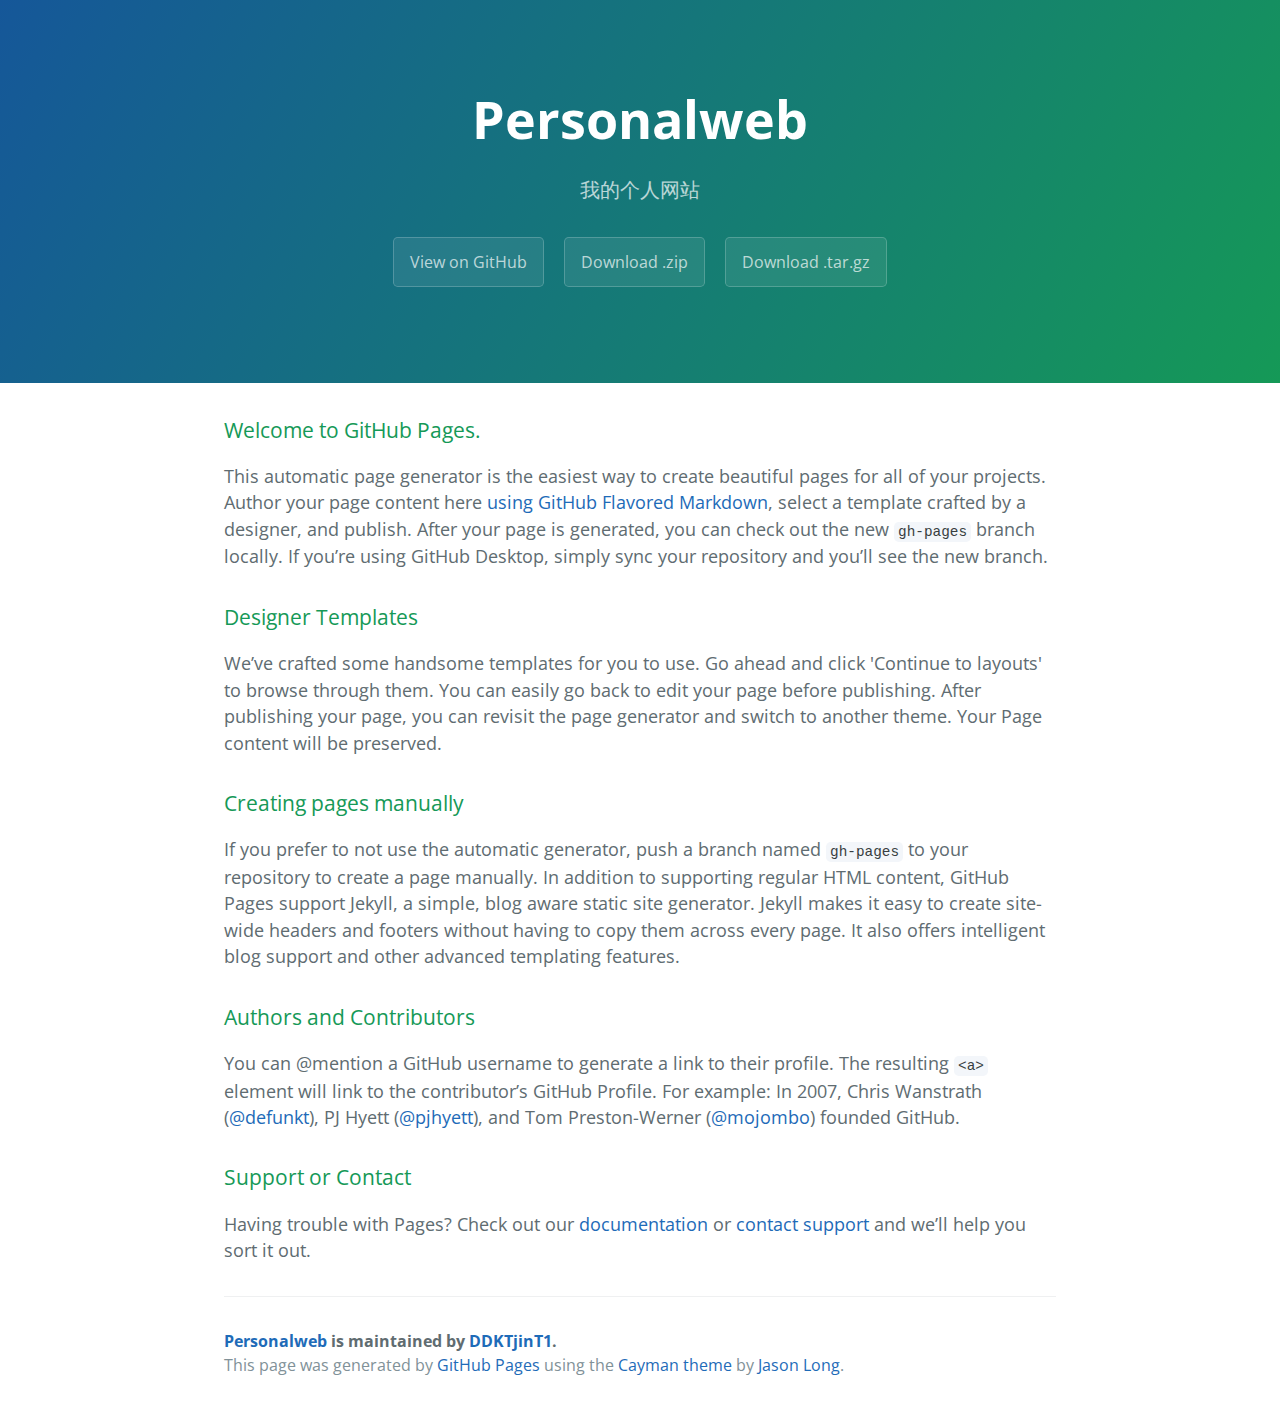
<file: index.html>
<!DOCTYPE html>
<html lang="en-us">
  <head>
    <meta charset="UTF-8">
    <title>Personalweb by DDKTjinT1</title>
    <meta name="viewport" content="width=device-width, initial-scale=1">
    <link rel="stylesheet" type="text/css" href="stylesheets/normalize.css" media="screen">
    <link href='https://fonts.googleapis.com/css?family=Open+Sans:400,700' rel='stylesheet' type='text/css'>
    <link rel="stylesheet" type="text/css" href="stylesheets/stylesheet.css" media="screen">
    <link rel="stylesheet" type="text/css" href="stylesheets/github-light.css" media="screen">
  </head>
  <body>
    <section class="page-header">
      <h1 class="project-name">Personalweb</h1>
      <h2 class="project-tagline">我的个人网站</h2>
      <a href="https://github.com/DDKTjinT1/personalWeb" class="btn">View on GitHub</a>
      <a href="https://github.com/DDKTjinT1/personalWeb/zipball/master" class="btn">Download .zip</a>
      <a href="https://github.com/DDKTjinT1/personalWeb/tarball/master" class="btn">Download .tar.gz</a>
    </section>

    <section class="main-content">
      <h3>
<a id="welcome-to-github-pages" class="anchor" href="#welcome-to-github-pages" aria-hidden="true"><span aria-hidden="true" class="octicon octicon-link"></span></a>Welcome to GitHub Pages.</h3>

<p>This automatic page generator is the easiest way to create beautiful pages for all of your projects. Author your page content here <a href="https://guides.github.com/features/mastering-markdown/">using GitHub Flavored Markdown</a>, select a template crafted by a designer, and publish. After your page is generated, you can check out the new <code>gh-pages</code> branch locally. If you’re using GitHub Desktop, simply sync your repository and you’ll see the new branch.</p>

<h3>
<a id="designer-templates" class="anchor" href="#designer-templates" aria-hidden="true"><span aria-hidden="true" class="octicon octicon-link"></span></a>Designer Templates</h3>

<p>We’ve crafted some handsome templates for you to use. Go ahead and click 'Continue to layouts' to browse through them. You can easily go back to edit your page before publishing. After publishing your page, you can revisit the page generator and switch to another theme. Your Page content will be preserved.</p>

<h3>
<a id="creating-pages-manually" class="anchor" href="#creating-pages-manually" aria-hidden="true"><span aria-hidden="true" class="octicon octicon-link"></span></a>Creating pages manually</h3>

<p>If you prefer to not use the automatic generator, push a branch named <code>gh-pages</code> to your repository to create a page manually. In addition to supporting regular HTML content, GitHub Pages support Jekyll, a simple, blog aware static site generator. Jekyll makes it easy to create site-wide headers and footers without having to copy them across every page. It also offers intelligent blog support and other advanced templating features.</p>

<h3>
<a id="authors-and-contributors" class="anchor" href="#authors-and-contributors" aria-hidden="true"><span aria-hidden="true" class="octicon octicon-link"></span></a>Authors and Contributors</h3>

<p>You can @mention a GitHub username to generate a link to their profile. The resulting <code>&lt;a&gt;</code> element will link to the contributor’s GitHub Profile. For example: In 2007, Chris Wanstrath (<a href="https://github.com/defunkt" class="user-mention">@defunkt</a>), PJ Hyett (<a href="https://github.com/pjhyett" class="user-mention">@pjhyett</a>), and Tom Preston-Werner (<a href="https://github.com/mojombo" class="user-mention">@mojombo</a>) founded GitHub.</p>

<h3>
<a id="support-or-contact" class="anchor" href="#support-or-contact" aria-hidden="true"><span aria-hidden="true" class="octicon octicon-link"></span></a>Support or Contact</h3>

<p>Having trouble with Pages? Check out our <a href="https://help.github.com/pages">documentation</a> or <a href="https://github.com/contact">contact support</a> and we’ll help you sort it out.</p>

      <footer class="site-footer">
        <span class="site-footer-owner"><a href="https://github.com/DDKTjinT1/personalWeb">Personalweb</a> is maintained by <a href="https://github.com/DDKTjinT1">DDKTjinT1</a>.</span>

        <span class="site-footer-credits">This page was generated by <a href="https://pages.github.com">GitHub Pages</a> using the <a href="https://github.com/jasonlong/cayman-theme">Cayman theme</a> by <a href="https://twitter.com/jasonlong">Jason Long</a>.</span>
      </footer>

    </section>

  
  </body>
</html>
</file>
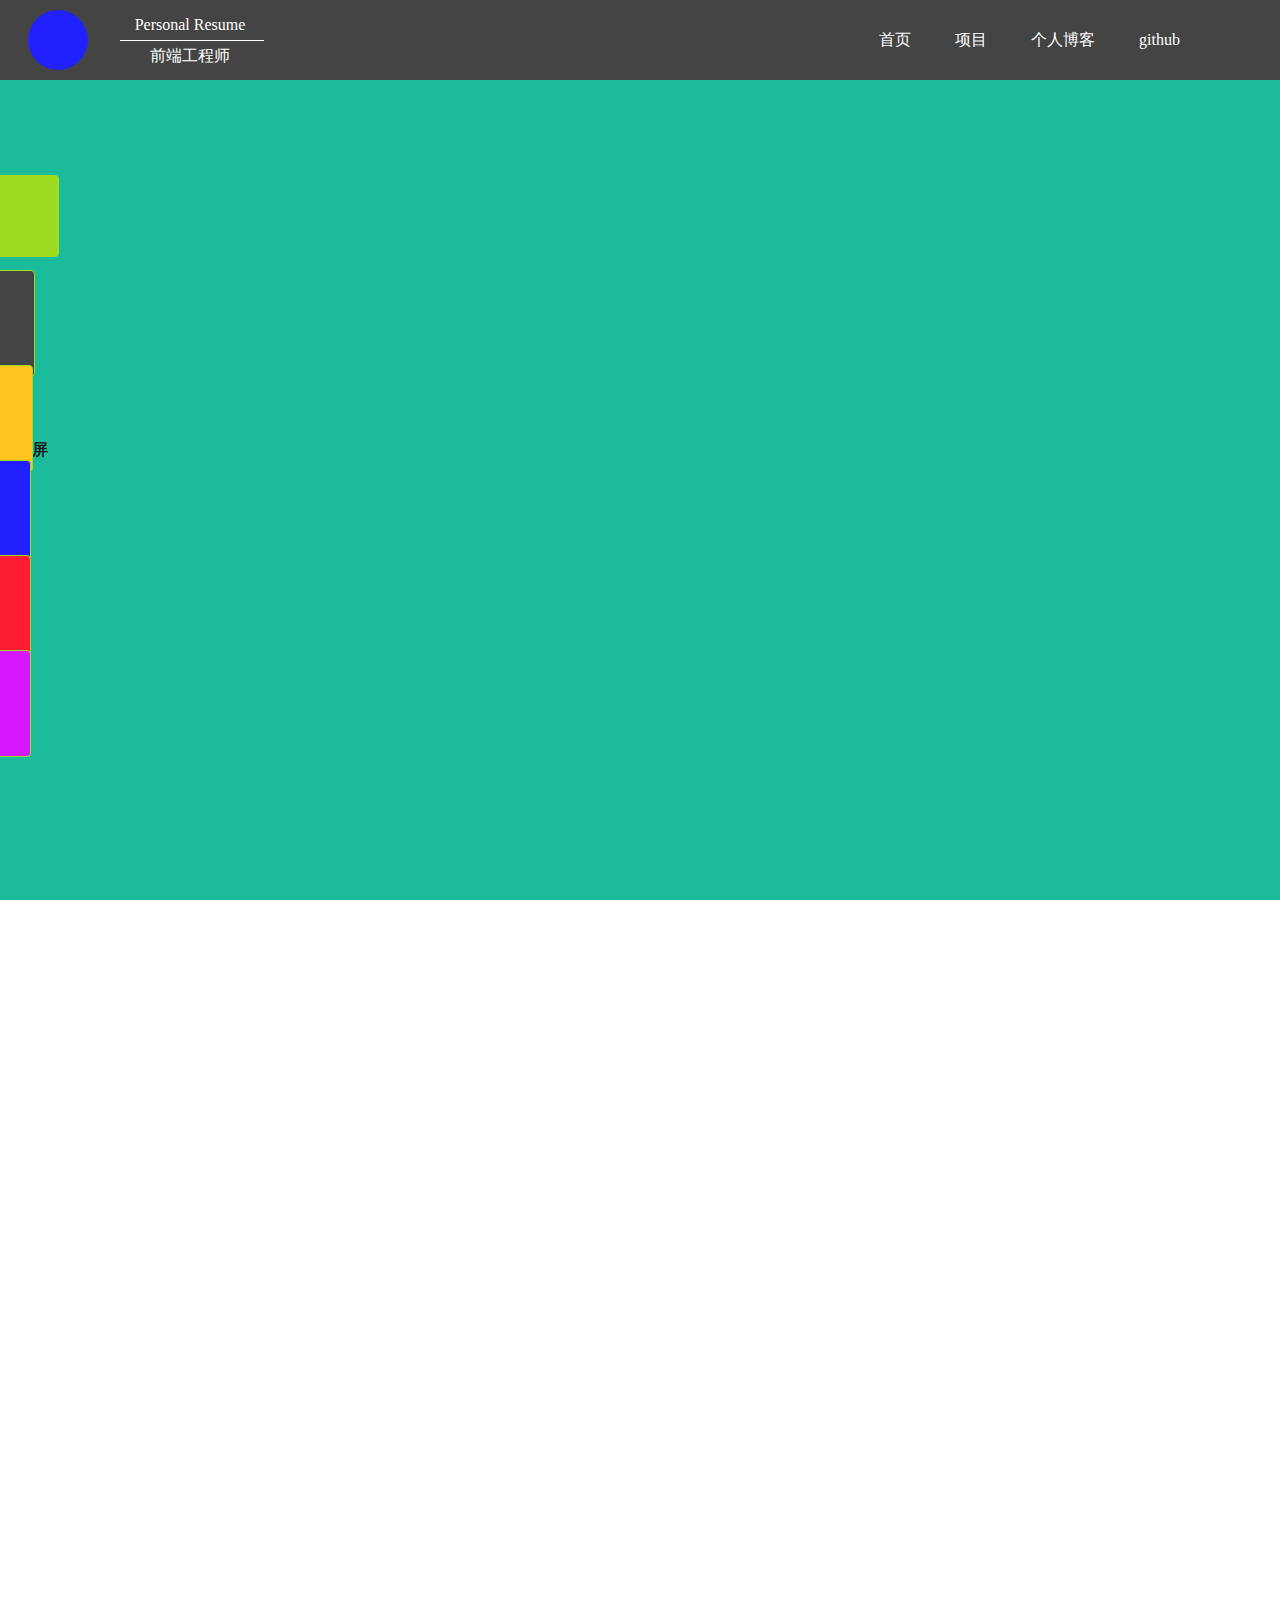
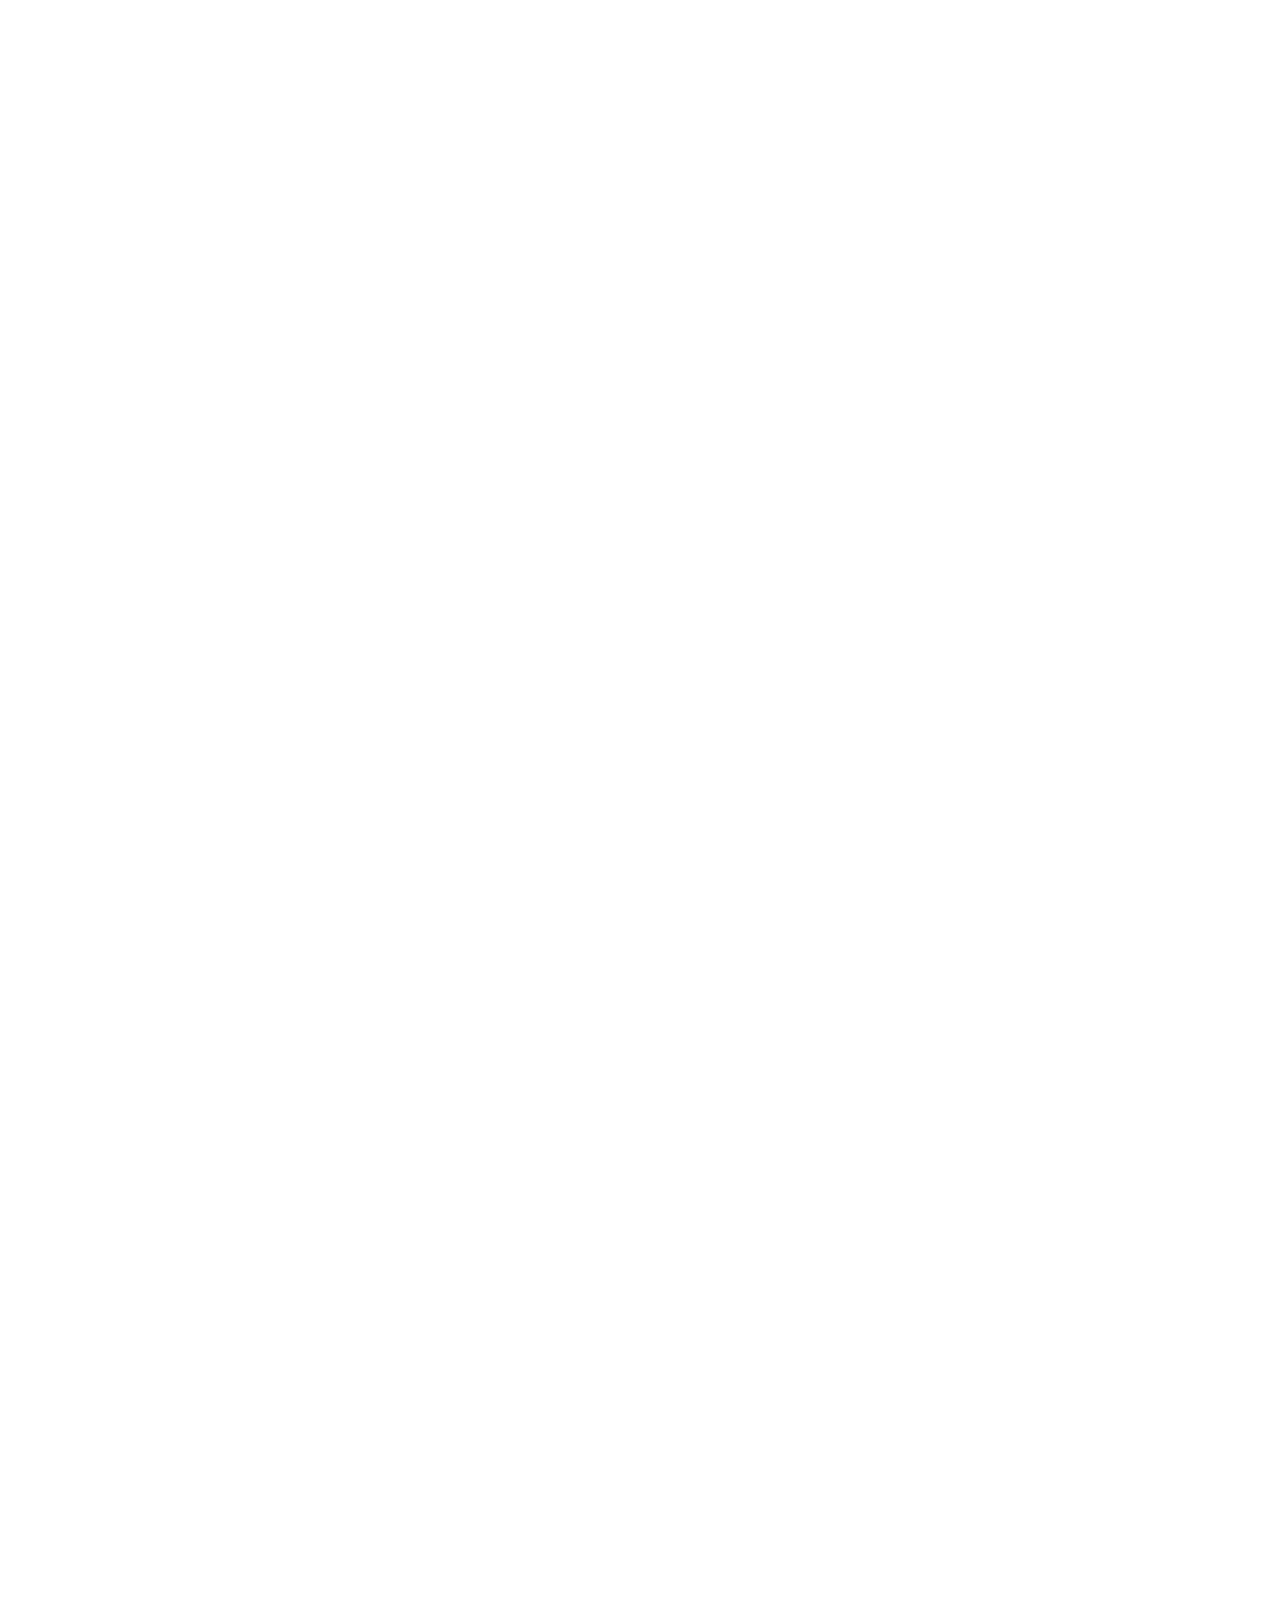
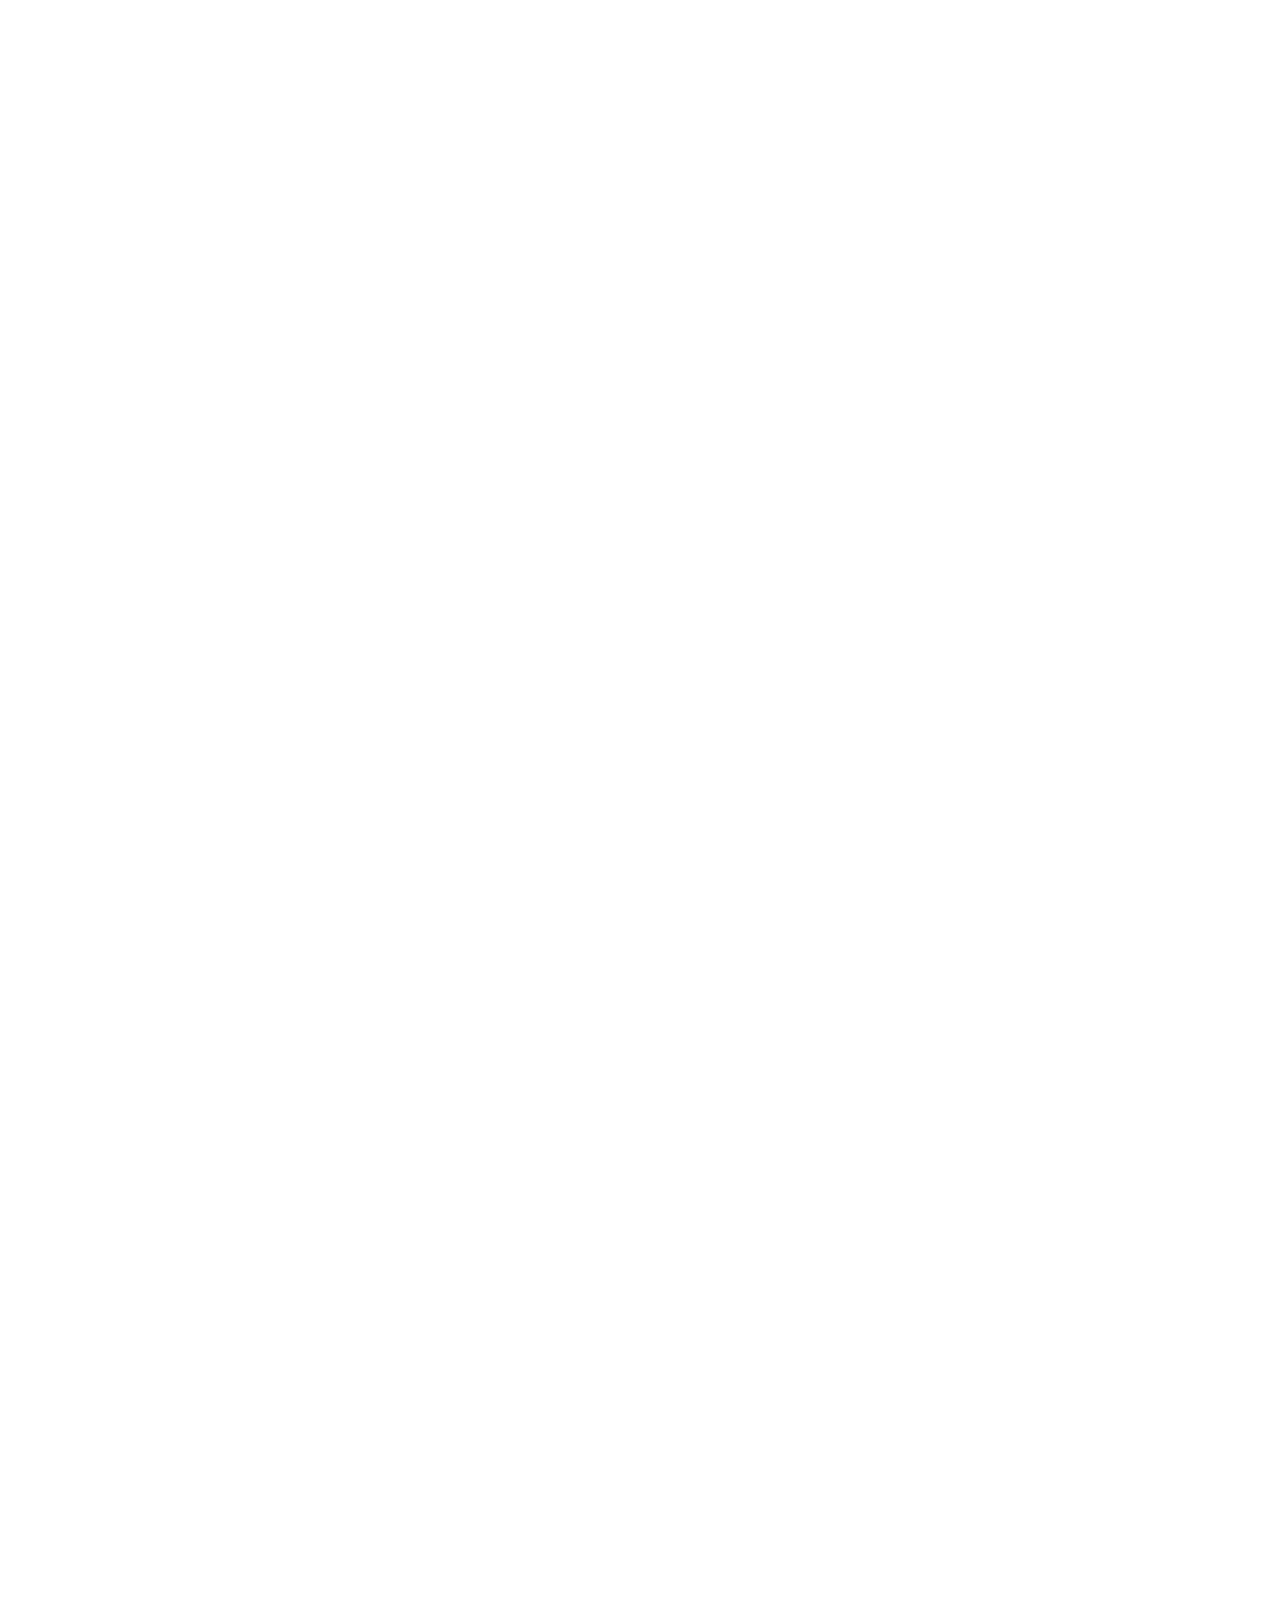
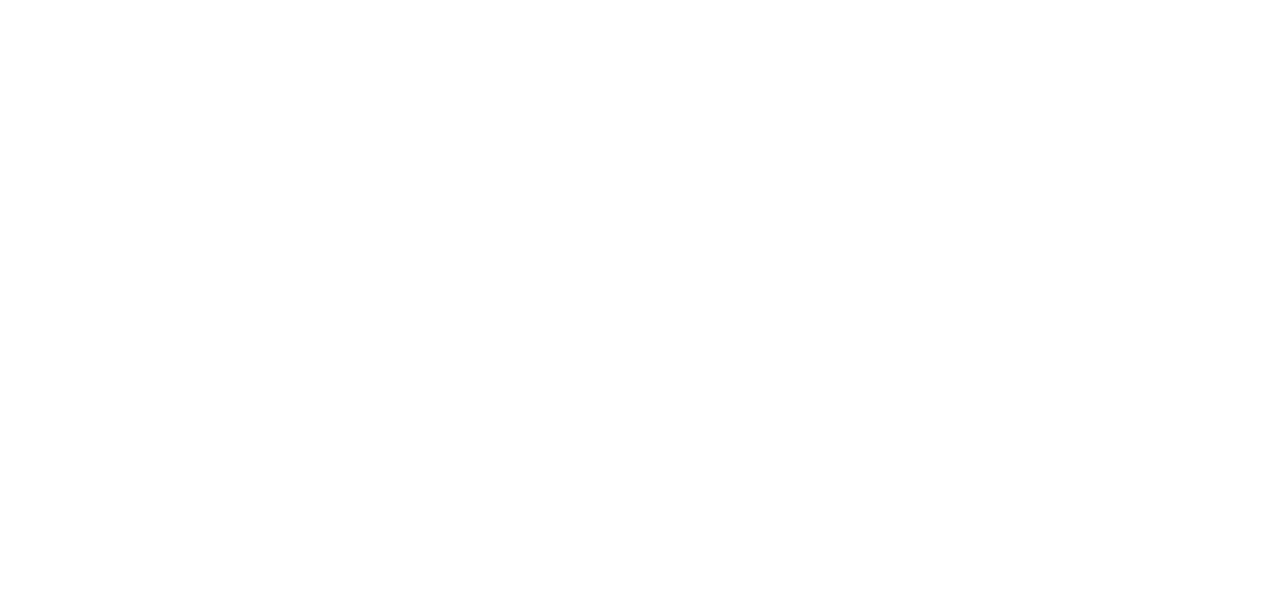
<file: index/index.html>
<!doctype html>
<html lang="en">
<head>
    <meta charset="UTF-8">
    <title>TJ WEB</title>
    <link rel="stylesheet" href="css/fullpage.css">
    <link rel="stylesheet" href="css/index.css">
    <script src="js/jquery.js"></script>
    <script src="js/jquery.easing.min.js"></script>
    <script src="js/jquery.fullPage.js"></script>
    <script src="js/index.js"></script>
    <script>
        $(function () {
            $('#dowebok').fullpage({
                sectionsColor: ['#1bbc9b', '#4BBFC3', '#7BAABE', '#f90'],
                'navigation':true,
                anchors: ['page1', 'page2', 'page3', 'page4'],
                menu: '#menu',
                navigationPosition:"left"

            });

        })
    </script>
</head>
<body>
    <header>
        <div class="logo">
            <div class="logo-pic"></div>
            <div class="logo-txt">
                <h3>Personal Resume</h3>
                <span></span>
                <p>前端工程师</p>
            </div>
        </div>
        <nav class="top-nav">
            <div class="menu-btn">
                <span></span>
                <span></span>
            </div>
            <ul id="small-menu" >
                <li class="iconfont icon-home"><a href="">首页</a></li>
                <li class="iconfont icon-work" data-menuanchor="page2"><a href="#page2">项目</a></li>
                <li class="iconfont icon-blog"><a href="">我的博客</a></li>
                <li class="iconfont icon-git" data-menuanchor="page4"><a href="#page4">github</a></li>
            </ul>
            <ul id="menu">
                <li><a href="#">首页</a></li>
                <li data-menuanchor="page2"><a href="#page2">项目</a></li>
                <li><a href="#">个人博客</a></li>
                <li data-menuanchor="page4"><a href="#page4">github</a></li>
            </ul>
        </nav>
    </header>
<div id="dowebok">
    <div class="section">
        <h3>第一屏</h3>
    </div>
    <div class="section">
        <h3>第二屏</h3>
    </div>
    <div class="section">
        <h3>第三屏</h3>
    </div>
    <div class="section">
        <h3>第四屏</h3>
    </div>
    <div class="section">
        <h3>第五屏</h3>
    </div>
    <div class="section">
        <h3>第六屏</h3>
    </div>
</div>
</body>
</html>
</file>
<file: stylesheets/stylesheet.css>
* {
  box-sizing: border-box; }

body {
  padding: 0;
  margin: 0;
  font-family: "Open Sans", "Helvetica Neue", Helvetica, Arial, sans-serif;
  font-size: 16px;
  line-height: 1.5;
  color: #606c71; }

a {
  color: #1e6bb8;
  text-decoration: none; }
  a:hover {
    text-decoration: underline; }

.btn {
  display: inline-block;
  margin-bottom: 1rem;
  color: rgba(255, 255, 255, 0.7);
  background-color: rgba(255, 255, 255, 0.08);
  border-color: rgba(255, 255, 255, 0.2);
  border-style: solid;
  border-width: 1px;
  border-radius: 0.3rem;
  transition: color 0.2s, background-color 0.2s, border-color 0.2s; }
  .btn + .btn {
    margin-left: 1rem; }

.btn:hover {
  color: rgba(255, 255, 255, 0.8);
  text-decoration: none;
  background-color: rgba(255, 255, 255, 0.2);
  border-color: rgba(255, 255, 255, 0.3); }

@media screen and (min-width: 64em) {
  .btn {
    padding: 0.75rem 1rem; } }

@media screen and (min-width: 42em) and (max-width: 64em) {
  .btn {
    padding: 0.6rem 0.9rem;
    font-size: 0.9rem; } }

@media screen and (max-width: 42em) {
  .btn {
    display: block;
    width: 100%;
    padding: 0.75rem;
    font-size: 0.9rem; }
    .btn + .btn {
      margin-top: 1rem;
      margin-left: 0; } }

.page-header {
  color: #fff;
  text-align: center;
  background-color: #159957;
  background-image: linear-gradient(120deg, #155799, #159957); }

@media screen and (min-width: 64em) {
  .page-header {
    padding: 5rem 6rem; } }

@media screen and (min-width: 42em) and (max-width: 64em) {
  .page-header {
    padding: 3rem 4rem; } }

@media screen and (max-width: 42em) {
  .page-header {
    padding: 2rem 1rem; } }

.project-name {
  margin-top: 0;
  margin-bottom: 0.1rem; }

@media screen and (min-width: 64em) {
  .project-name {
    font-size: 3.25rem; } }

@media screen and (min-width: 42em) and (max-width: 64em) {
  .project-name {
    font-size: 2.25rem; } }

@media screen and (max-width: 42em) {
  .project-name {
    font-size: 1.75rem; } }

.project-tagline {
  margin-bottom: 2rem;
  font-weight: normal;
  opacity: 0.7; }

@media screen and (min-width: 64em) {
  .project-tagline {
    font-size: 1.25rem; } }

@media screen and (min-width: 42em) and (max-width: 64em) {
  .project-tagline {
    font-size: 1.15rem; } }

@media screen and (max-width: 42em) {
  .project-tagline {
    font-size: 1rem; } }

.main-content :first-child {
  margin-top: 0; }
.main-content img {
  max-width: 100%; }
.main-content h1, .main-content h2, .main-content h3, .main-content h4, .main-content h5, .main-content h6 {
  margin-top: 2rem;
  margin-bottom: 1rem;
  font-weight: normal;
  color: #159957; }
.main-content p {
  margin-bottom: 1em; }
.main-content code {
  padding: 2px 4px;
  font-family: Consolas, "Liberation Mono", Menlo, Courier, monospace;
  font-size: 0.9rem;
  color: #383e41;
  background-color: #f3f6fa;
  border-radius: 0.3rem; }
.main-content pre {
  padding: 0.8rem;
  margin-top: 0;
  margin-bottom: 1rem;
  font: 1rem Consolas, "Liberation Mono", Menlo, Courier, monospace;
  color: #567482;
  word-wrap: normal;
  background-color: #f3f6fa;
  border: solid 1px #dce6f0;
  border-radius: 0.3rem; }
  .main-content pre > code {
    padding: 0;
    margin: 0;
    font-size: 0.9rem;
    color: #567482;
    word-break: normal;
    white-space: pre;
    background: transparent;
    border: 0; }
.main-content .highlight {
  margin-bottom: 1rem; }
  .main-content .highlight pre {
    margin-bottom: 0;
    word-break: normal; }
.main-content .highlight pre, .main-content pre {
  padding: 0.8rem;
  overflow: auto;
  font-size: 0.9rem;
  line-height: 1.45;
  border-radius: 0.3rem; }
.main-content pre code, .main-content pre tt {
  display: inline;
  max-width: initial;
  padding: 0;
  margin: 0;
  overflow: initial;
  line-height: inherit;
  word-wrap: normal;
  background-color: transparent;
  border: 0; }
  .main-content pre code:before, .main-content pre code:after, .main-content pre tt:before, .main-content pre tt:after {
    content: normal; }
.main-content ul, .main-content ol {
  margin-top: 0; }
.main-content blockquote {
  padding: 0 1rem;
  margin-left: 0;
  color: #819198;
  border-left: 0.3rem solid #dce6f0; }
  .main-content blockquote > :first-child {
    margin-top: 0; }
  .main-content blockquote > :last-child {
    margin-bottom: 0; }
.main-content table {
  display: block;
  width: 100%;
  overflow: auto;
  word-break: normal;
  word-break: keep-all; }
  .main-content table th {
    font-weight: bold; }
  .main-content table th, .main-content table td {
    padding: 0.5rem 1rem;
    border: 1px solid #e9ebec; }
.main-content dl {
  padding: 0; }
  .main-content dl dt {
    padding: 0;
    margin-top: 1rem;
    font-size: 1rem;
    font-weight: bold; }
  .main-content dl dd {
    padding: 0;
    margin-bottom: 1rem; }
.main-content hr {
  height: 2px;
  padding: 0;
  margin: 1rem 0;
  background-color: #eff0f1;
  border: 0; }

@media screen and (min-width: 64em) {
  .main-content {
    max-width: 64rem;
    padding: 2rem 6rem;
    margin: 0 auto;
    font-size: 1.1rem; } }

@media screen and (min-width: 42em) and (max-width: 64em) {
  .main-content {
    padding: 2rem 4rem;
    font-size: 1.1rem; } }

@media screen and (max-width: 42em) {
  .main-content {
    padding: 2rem 1rem;
    font-size: 1rem; } }

.site-footer {
  padding-top: 2rem;
  margin-top: 2rem;
  border-top: solid 1px #eff0f1; }

.site-footer-owner {
  display: block;
  font-weight: bold; }

.site-footer-credits {
  color: #819198; }

@media screen and (min-width: 64em) {
  .site-footer {
    font-size: 1rem; } }

@media screen and (min-width: 42em) and (max-width: 64em) {
  .site-footer {
    font-size: 1rem; } }

@media screen and (max-width: 42em) {
  .site-footer {
    font-size: 0.9rem; } }
</file>
<file: stylesheets/github-light.css>
/*
The MIT License (MIT)

Copyright (c) 2016 GitHub, Inc.

Permission is hereby granted, free of charge, to any person obtaining a copy
of this software and associated documentation files (the "Software"), to deal
in the Software without restriction, including without limitation the rights
to use, copy, modify, merge, publish, distribute, sublicense, and/or sell
copies of the Software, and to permit persons to whom the Software is
furnished to do so, subject to the following conditions:

The above copyright notice and this permission notice shall be included in all
copies or substantial portions of the Software.

THE SOFTWARE IS PROVIDED "AS IS", WITHOUT WARRANTY OF ANY KIND, EXPRESS OR
IMPLIED, INCLUDING BUT NOT LIMITED TO THE WARRANTIES OF MERCHANTABILITY,
FITNESS FOR A PARTICULAR PURPOSE AND NONINFRINGEMENT. IN NO EVENT SHALL THE
AUTHORS OR COPYRIGHT HOLDERS BE LIABLE FOR ANY CLAIM, DAMAGES OR OTHER
LIABILITY, WHETHER IN AN ACTION OF CONTRACT, TORT OR OTHERWISE, ARISING FROM,
OUT OF OR IN CONNECTION WITH THE SOFTWARE OR THE USE OR OTHER DEALINGS IN THE
SOFTWARE.

*/

.pl-c /* comment */ {
  color: #969896;
}

.pl-c1 /* constant, variable.other.constant, support, meta.property-name, support.constant, support.variable, meta.module-reference, markup.raw, meta.diff.header */,
.pl-s .pl-v /* string variable */ {
  color: #0086b3;
}

.pl-e /* entity */,
.pl-en /* entity.name */ {
  color: #795da3;
}

.pl-smi /* variable.parameter.function, storage.modifier.package, storage.modifier.import, storage.type.java, variable.other */,
.pl-s .pl-s1 /* string source */ {
  color: #333;
}

.pl-ent /* entity.name.tag */ {
  color: #63a35c;
}

.pl-k /* keyword, storage, storage.type */ {
  color: #a71d5d;
}

.pl-s /* string */,
.pl-pds /* punctuation.definition.string, string.regexp.character-class */,
.pl-s .pl-pse .pl-s1 /* string punctuation.section.embedded source */,
.pl-sr /* string.regexp */,
.pl-sr .pl-cce /* string.regexp constant.character.escape */,
.pl-sr .pl-sre /* string.regexp source.ruby.embedded */,
.pl-sr .pl-sra /* string.regexp string.regexp.arbitrary-repitition */ {
  color: #183691;
}

.pl-v /* variable */ {
  color: #ed6a43;
}

.pl-id /* invalid.deprecated */ {
  color: #b52a1d;
}

.pl-ii /* invalid.illegal */ {
  color: #f8f8f8;
  background-color: #b52a1d;
}

.pl-sr .pl-cce /* string.regexp constant.character.escape */ {
  font-weight: bold;
  color: #63a35c;
}

.pl-ml /* markup.list */ {
  color: #693a17;
}

.pl-mh /* markup.heading */,
.pl-mh .pl-en /* markup.heading entity.name */,
.pl-ms /* meta.separator */ {
  font-weight: bold;
  color: #1d3e81;
}

.pl-mq /* markup.quote */ {
  color: #008080;
}

.pl-mi /* markup.italic */ {
  font-style: italic;
  color: #333;
}

.pl-mb /* markup.bold */ {
  font-weight: bold;
  color: #333;
}

.pl-md /* markup.deleted, meta.diff.header.from-file */ {
  color: #bd2c00;
  background-color: #ffecec;
}

.pl-mi1 /* markup.inserted, meta.diff.header.to-file */ {
  color: #55a532;
  background-color: #eaffea;
}

.pl-mdr /* meta.diff.range */ {
  font-weight: bold;
  color: #795da3;
}

.pl-mo /* meta.output */ {
  color: #1d3e81;
}
</file>
<file: index/css/fullpage.css>
/**
 * fullPage 2.4.6
 * https://github.com/alvarotrigo/fullPage.js
 * MIT licensed
 *
 * Copyright (C) 2013 alvarotrigo.com - A project by Alvaro Trigo
 */
html, body {
    margin: 0;
    padding: 0;
    overflow:hidden;

    /*Avoid flicker on slides transitions for mobile phones #336 */
    -webkit-tap-highlight-color: rgba(0,0,0,0);
}
#superContainer {
    height: 100%;
    position: relative;

    /* Touch detection for Windows 8 */
    -ms-touch-action: none;

    /* IE 11 on Windows Phone 8.1*/
    touch-action: none;
}
.fp-section {
    position: relative;
    -webkit-box-sizing: border-box; /* Safari<=5 Android<=3 */
    -moz-box-sizing: border-box; /* <=28 */
    box-sizing: border-box;
}
.fp-slide {
    float: left;
}
.fp-slide, .fp-slidesContainer {
    height: 100%;
    display: block;
}
.fp-slides {
    z-index:1;
    height: 100%;
    overflow: hidden;
    position: relative;
    -webkit-transition: all 0.3s ease-out; /* Safari<=6 Android<=4.3 */
    transition: all 0.3s ease-out;
}
.fp-section.fp-table, .fp-slide.fp-table {
    display: table;
    table-layout:fixed;
    width: 100%;
}
.fp-tableCell {
    display: table-cell;
    vertical-align: middle;
    width: 100%;
    height: 100%;
}
.fp-slidesContainer {
    float: left;
    position: relative;
}
.fp-controlArrow {
    position: absolute;
    z-index: 4;
    top: 50%;
    cursor: pointer;
    width: 0;
    height: 0;
    border-style: solid;
    margin-top: -38px;
}
.fp-controlArrow.fp-prev {
    left: 15px;
    width: 0;
    border-width: 38.5px 34px 38.5px 0;
    border-color: transparent #fff transparent transparent;
}
.fp-controlArrow.fp-next {
    right: 15px;
    border-width: 38.5px 0 38.5px 34px;
    border-color: transparent transparent transparent #fff;
}
.fp-scrollable {
    overflow: scroll;

}
.fp-notransition {
    -webkit-transition: none !important;
    transition: none !important;
}
#fp-nav {
    position: fixed;
    z-index: 4;
    height:70%;
    top: 80px;
    bottom:0;
    margin:auto;
    opacity: 1;

}
#fp-nav.right {
    right: -3px;
}
#fp-nav.left {
    left: -3px;
}
.fp-slidesNav{
    position: absolute;
    z-index: 4;
    left: 50%;
    opacity: 1;
}
.fp-slidesNav.bottom {
    bottom: 17px;
}
.fp-slidesNav.top {
    top: 17px;
}
#fp-nav ul,
.fp-slidesNav ul {
    height:100%;
    margin: 0;
    padding: 0;
}
#fp-nav ul li,
.fp-slidesNav ul li {
    display: block;
    width: 40px;
    height: 16.6666%;
    margin-bottom:-10px;
    position:relative;
}
.fp-slidesNav ul li {
    display: inline-block;
}
#fp-nav ul li a,
.fp-slidesNav ul li a {
    display: block;
    position: relative;
    z-index: 1;
    width: 100%;
    height: 100%;
    cursor: pointer;
    text-decoration: none;
}

#fp-nav ul li a span,
.fp-slidesNav ul li a span {
    top: 0;
    left:0;
    width: 40px;
    height:100%;
    border: 1px solid #9fdc20;
    background: rgba(0, 0, 0, 0);
    border-top-right-radius: 4px;
    border-bottom-right-radius: 4px;
    position: absolute;
    z-index: 1;
}
#fp-nav ul li:nth-child(1) a span,
.fp-slidesNav ul li:nth-child(1) a span{
    background: #9fdc20;
    z-index: 4;
    width: 38px;
}
#fp-nav ul li:nth-child(2) a span,
.fp-slidesNav ul li:nth-child(2) a span{
    background: #444444;
    z-index: 3;
    width: 36px;

}
#fp-nav ul li:nth-child(3) a span,
.fp-slidesNav ul li:nth-child(3) a span{
    background: #ffc51f;
    z-index: 2;
    width: 34px;

}
#fp-nav ul li:nth-child(4) a span,
.fp-slidesNav ul li:nth-child(4) a span{
    background: #2120ff;
    z-index: 1;
    width: 32px;

}
#fp-nav ul li:nth-child(5) a span,
.fp-slidesNav ul li:nth-child(5) a span{
    background: #ff1d33;
    z-index: 1;
    width: 32px;

}
#fp-nav ul li:nth-child(6) a span,
.fp-slidesNav ul li:nth-child(6) a span{
    background: #d518ff;
    z-index: 1;
    width: 32px;

}
#fp-nav ul li a.active span,
.fp-slidesNav ul li a.active span {
    height: 80px;
    width: 60px;
}
#fp-nav ul li .fp-tooltip {
    position: absolute;
    top: -2px;
    color: #fff;
    font-size: 14px;
    font-family: arial, helvetica, sans-serif;
    white-space: nowrap;
    max-width: 220px;
    overflow: hidden;
    display: block;
    opacity: 0;
    width: 0;
}
#fp-nav ul li:hover .fp-tooltip {
    -webkit-transition: opacity 0.2s ease-in;
    transition: opacity 0.2s ease-in;
    width: auto;
    opacity: 1;
}
#fp-nav ul li .fp-tooltip.right {
    right: 20px;
}
#fp-nav ul li .fp-tooltip.left {
    left: 20px;
}
</file>
<file: index/css/index.css>
/*样式清零*/
body,ul,ol,li,p,h1,h2,h3,h4,h5,h6,form,img,div,fieldset,table,td,dl,dt,dd,input{padding:0; margin:0;font-size:16px; font-family: "黑体","微软雅黑"; color:#1a1a1a;}
img{border:none; display: block;}
ul,li{list-style:none;}
input,select,textarea{outline:none;}
textarea{resize:none;}
a{text-decoration: none; }
/*@font-face {*/
    /*font-family: 'iconfont';*/
    /*src: url('//http://at.alicdn.com/t/font_1469410270_4028482.eot'); !* IE9*!*/
    /*src: url('//http://at.alicdn.com/t/font_1469410270_4028482.eot?#iefix') format('embedded-opentype'), !* IE6-IE8 *!*/
    /*url('//http://at.alicdn.com/t/font_1469410270_4028482.woff') format('woff'), !* chrome、firefox *!*/
    /*url('//http://at.alicdn.com/t/font_1469410270_4028482.ttf') format('truetype'), !* chrome、firefox、opera、Safari, Android, iOS 4.2+*!*/
    /*url('//http://at.alicdn.com/t/font_1469410270_4028482.svg#iconfont') format('svg'); !* iOS 4.1- *!*/
/*}*/

/*.iconfont{*/
    /*font-family:"iconfont";*/
    /*font-size:16px;*/
    /*font-style:normal;*/
/*}*/



/*顶部导航*/
header{
    position: absolute;
    top:0;
    left:0;
    width:100%;
    height:80px;
    background: #444;
    z-index: 2;
}
header .logo{
    width:280px;
    height: 100%;
    float: left;
    margin-left:20px;
    position: relative;
}
header .logo .logo-pic{
    position: absolute;
    top:0;
    bottom:0;
    left:8px;
    margin:auto;
    width:60px;
    height:60px;
    background: #2120ff;
    border-radius:50%;
}
header .logo .logo-txt{
    width:180px;
    height:60px;
    float: right;
    margin-top:10px;
    margin-right:20px;
    text-align: center;
    line-height:30px;
}
header .logo .logo-txt h3{
    color: #fff;
    font-weight:lighter;
}
header .logo .logo-txt span{
    display: block;
    width:80%;
    margin:0 20px;
    height:1px;
    background: #fff;
}
header .logo .logo-txt p{
    color: #fff;
    font-weight:lighter;
}
#menu{
    height:80px;
    width:auto;
    float: right;
    margin-right:80px;
    text-align: justify;
    display: none;

}
#menu li{
    display: inline-block;
    margin:0 20px;
    height:100%;
    line-height: 80px;
}
#menu li a{
    color: #fff;
    font-size:16px;
    transition: opacity .5s ease;
}
#menu li a:hover{
    opacity: .6;
}

.top-nav{
    position: relative;
}
.top-nav .menu-btn{
    width: 30px;
    height:30px;
    float: right;
    margin-right:5%;
    margin-top: 30px;
    text-align: center;
    cursor: pointer;
    display: block;
    position: relative;

}
.top-nav .menu-btn span{
    position: absolute;
    display: inline-block;
    width:25px;
    height:3px;
    background: #ffffff;
    border-radius:2px;
    transition: transform .3s ease-out;
}
.top-nav .menu-btn span:nth-child(1){
    top: 3px;
}
.top-nav .menu-btn span:nth-child(2){
    top: 13px;
}
.top-nav .cross-btn span:nth-child(1){
    transform:rotate(45deg);
    top:7px;
}
.top-nav .cross-btn span:nth-child(2){
    transform:rotate(-45deg);
    top:7px;
}
#small-menu{
    position: absolute;
    top:80px;
    right:-300px;
    width:300px;
    background: rgb(50,50,50);
    box-sizing: border-box;
    transition: right .5s ease-out;
}
#small-menu li{
    width:90%;
    height:12.5%;
    margin:0 auto;
    border-bottom:1px solid #666;
    text-align: left;
    opacity: 0;
    transition: opacity 0.5s ease-out, transform 0.5s ease-out;
    transform:translateX(100%);
}
#small-menu li:nth-child(1){
    transition-delay: 300ms,300ms;
}
#small-menu li:nth-child(2){
    transition-delay: 350ms,350ms;
}
#small-menu li:nth-child(3){
    transition-delay: 400ms,400ms;
}
#small-menu li:nth-child(4){
    transition-delay: 450ms,450ms;
}
#small-menu li a{
    display: inline-block;
    margin-top: 40px;
    font-size:18px;
    color: #fff;
    transition: opacity .5s ease;
}
#small-menu li a:hover{
    opacity: .7;
}
@media screen and (min-width:768px ) {
    .top-nav .menu-btn{
        display: none;
    }
    #menu{
        display: block;
    }
    #small-menu{
        right:-300px;
    }
}
/*.icon-home:before{*/
    /*display:inline-block;*/
    /*width:26px;*/
    /*height:26px;*/
    /*content: "";*/
    /*background: url("../img/首页-首页.svg") no-repeat center;*/
/*}*/
/*.icon-work:before{*/
    /*display:inline-block;*/
    /*width:26px;*/
    /*height:26px;*/
    /*content: "";*/
    /*background: url("../img/作品集.svg") no-repeat center;*/

/*}*/
/*.icon-blog:before{*/
    /*display:inline-block;*/
    /*width:26px;*/
    /*height:26px;*/
    /*content: "";*/
    /*background: url("../img/-博客.svg") no-repeat center;*/
/*}*/
/*.icon-git:before{*/
    /*display:inline-block;*/
    /*width:26px;*/
    /*height:26px;*/
    /*content: "";*/
    /*background: url("../img/github.svg") no-repeat center;*/
/*}*/
</file>
